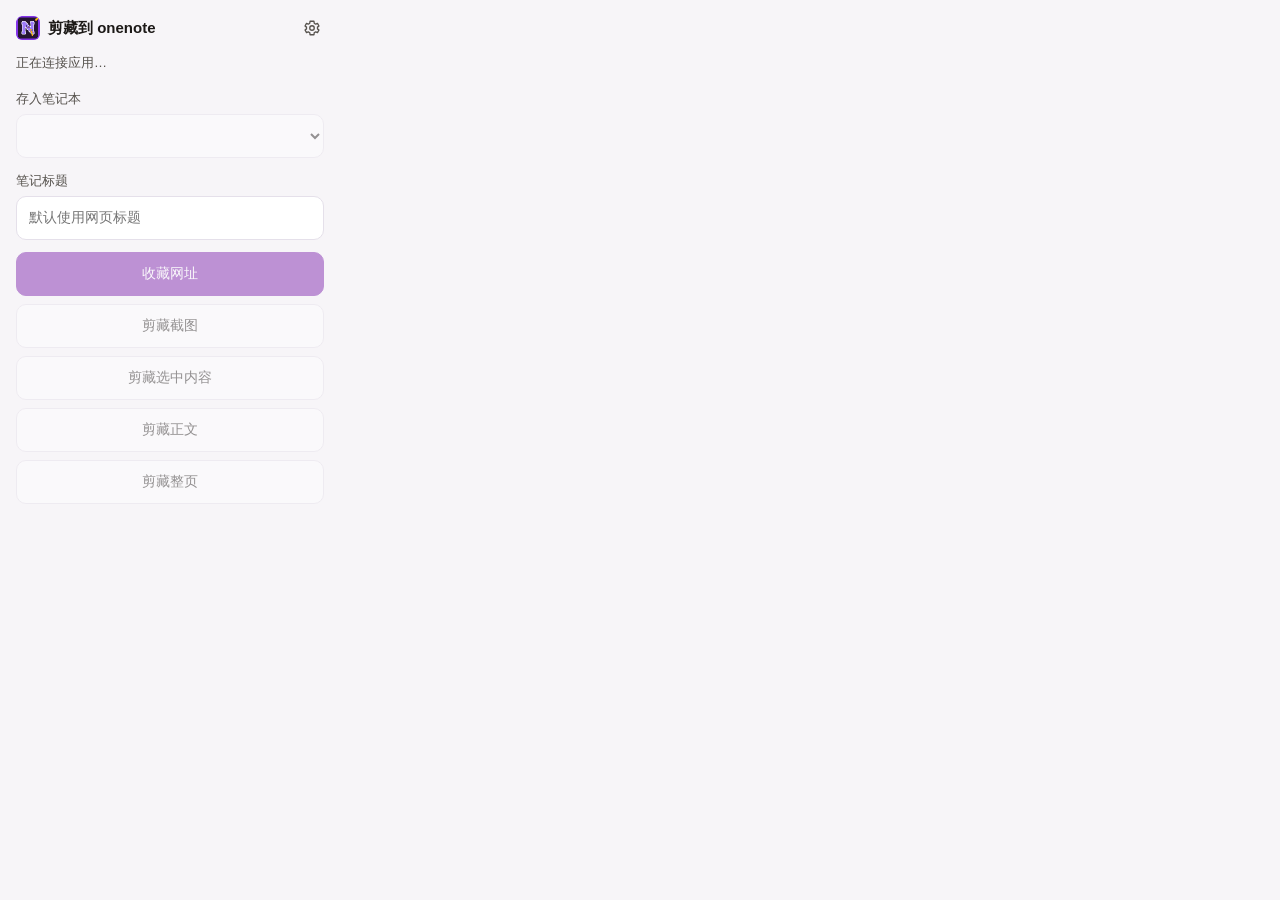
<file: extension/chrome/popup.html>
<!DOCTYPE html>
<html lang="zh-CN">
<head>
  <meta charset="utf-8">
  <meta name="viewport" content="width=device-width, initial-scale=1">
  <title>剪藏到 onenote</title>
  <link rel="stylesheet" href="popup.css">
</head>
<body>
  <main id="mainView">
    <header>
      <img src="icons/icon48.png" alt="" width="24" height="24">
      <h1>剪藏到 onenote</h1>
      <button id="openSettings" class="icon-btn" type="button" aria-label="插件设置">
        <svg viewBox="0 0 24 24" width="18" height="18" aria-hidden="true"><path fill="none" stroke="currentColor" stroke-width="1.8" stroke-linecap="round" stroke-linejoin="round" d="M12 15a3 3 0 1 0 0-6 3 3 0 0 0 0 6Zm7.4-3a7.4 7.4 0 0 0-.1-1.2l2-1.5-2-3.4-2.3 1a7.6 7.6 0 0 0-2-1.2L14.6 3h-5.2L9 5.7a7.6 7.6 0 0 0-2 1.2l-2.3-1-2 3.4 2 1.5a7.4 7.4 0 0 0 0 2.4l-2 1.5 2 3.4 2.3-1a7.6 7.6 0 0 0 2 1.2L9.4 21h5.2l.4-2.7a7.6 7.6 0 0 0 2-1.2l2.3 1 2-3.4-2-1.5c.06-.4.1-.8.1-1.2Z"/></svg>
      </button>
    </header>
    <p id="connStatus" class="status" role="status" aria-live="polite">正在连接应用…</p>
    <div class="field">
      <label for="notebookSelect">存入笔记本</label>
      <select id="notebookSelect" disabled></select>
    </div>
    <div class="field">
      <label for="titleInput">笔记标题</label>
      <input id="titleInput" autocomplete="off" placeholder="默认使用网页标题">
    </div>
    <div class="actions">
      <button id="clipBookmark" class="primary" type="button" disabled>收藏网址</button>
      <button id="clipShot" type="button" disabled>剪藏截图</button>
      <button id="clipSelection" type="button" disabled>剪藏选中内容</button>
      <button id="clipArticle" type="button" disabled>剪藏正文</button>
      <button id="clipFullpage" type="button" disabled>剪藏整页</button>
    </div>
    <input id="shotFile" type="file" accept="image/*" hidden>
    <p id="result" class="result" role="status" aria-live="polite"></p>
  </main>
  <section id="settingsView" hidden>
    <header>
      <button id="closeSettings" class="icon-btn" type="button" aria-label="返回">
        <svg viewBox="0 0 24 24" width="18" height="18" aria-hidden="true"><path fill="none" stroke="currentColor" stroke-width="1.8" stroke-linecap="round" stroke-linejoin="round" d="M15 5l-7 7 7 7"/></svg>
      </button>
      <h1>插件设置</h1>
    </header>
    <div class="field">
      <label for="portInput">桥接端口</label>
      <input id="portInput" inputmode="numeric" autocomplete="off" placeholder="41190">
      <p class="hint">与应用设置页「剪藏 · 桥接端口」一致，默认 41190</p>
      <p id="portError" class="error" hidden>请输入 1024–65535 的整数端口</p>
    </div>
    <div class="field">
      <label for="tokenInput">配对令牌</label>
      <div class="token-row">
        <input id="tokenInput" type="password" autocomplete="off" spellcheck="false">
        <button id="toggleToken" class="icon-btn" type="button" aria-label="显示令牌" aria-pressed="false">
          <svg viewBox="0 0 24 24" width="18" height="18" aria-hidden="true"><path fill="none" stroke="currentColor" stroke-width="1.8" stroke-linecap="round" stroke-linejoin="round" d="M2 12s3.5-6 10-6 10 6 10 6-3.5 6-10 6S2 12 2 12Zm10 2.5a2.5 2.5 0 1 0 0-5 2.5 2.5 0 0 0 0 5Z"/></svg>
        </button>
      </div>
      <p class="hint">应用设置页「剪藏 · 配对令牌」点击复制后粘贴到这里</p>
    </div>
    <button id="saveSettings" class="primary" type="button">保存并连接</button>
    <p id="settingsResult" class="result" role="status" aria-live="polite"></p>
    <p class="hint">剪藏时应用需保持运行且已启用剪藏服务。插件未上架，通过 chrome://extensions 开发者模式加载仓库 extension/chrome 目录。</p>
  </section>
  <script src="popup.js"></script>
</body>
</html>
</file>
<file: extension/chrome/popup.css>
:root {
  --paper: #111113;
  --surface: #1a1a1e;
  --surface-alt: #25252b;
  --ink: #f0efeb;
  --ink-muted: #b9b7b2;
  --hairline: #303036;
  --accent: #a54fd4;
  --accent-text: #c89ae6;
  --on-accent: #ffffff;
  --danger: #f87171;
  color-scheme: dark;
}

@media (prefers-color-scheme: light) {
  :root {
    --paper: #f7f5f8;
    --surface: #ffffff;
    --surface-alt: #efebf2;
    --ink: #1c1917;
    --ink-muted: #57534e;
    --hairline: #e5e0ea;
    --accent: #7719aa;
    --accent-text: #6a1697;
    --on-accent: #ffffff;
    --danger: #dc2626;
    color-scheme: light;
  }
}

* { box-sizing: border-box; }

body {
  width: 340px;
  margin: 0;
  padding: 16px;
  background: var(--paper);
  color: var(--ink);
  font: 14px/1.7 -apple-system, "PingFang SC", "MiSans", "Segoe UI", sans-serif;
}

header {
  display: flex;
  align-items: center;
  gap: 8px;
  margin-bottom: 12px;
}

header img { border-radius: 6px; }

h1 {
  flex: 1;
  margin: 0;
  font-size: 15px;
  font-weight: 600;
  line-height: 24px;
}

.status {
  margin: 0 0 12px;
  min-height: 24px;
  color: var(--ink-muted);
  font-size: 13px;
}

.status.ok { color: var(--accent-text); }
.status.bad { color: var(--danger); }

.field { margin-bottom: 12px; }

label {
  display: block;
  margin-bottom: 4px;
  font-size: 13px;
  color: var(--ink-muted);
}

select, input {
  width: 100%;
  min-height: 44px;
  padding: 8px 12px;
  border: 1px solid var(--hairline);
  border-radius: 10px;
  background: var(--surface);
  color: var(--ink);
  font: inherit;
}

select:disabled { opacity: 0.45; cursor: not-allowed; }

.token-row { display: flex; gap: 8px; align-items: stretch; }
.token-row input { flex: 1; min-width: 0; }

.actions { display: flex; flex-direction: column; gap: 8px; }

button {
  min-height: 44px;
  padding: 8px 16px;
  border: 1px solid var(--hairline);
  border-radius: 10px;
  background: var(--surface);
  color: var(--ink);
  font: inherit;
  font-weight: 500;
  cursor: pointer;
  transition: background-color 120ms ease, opacity 120ms ease;
}

button:hover:not(:disabled) { background: var(--surface-alt); }
button:active:not(:disabled) { opacity: 0.8; }

button:disabled {
  opacity: 0.45;
  cursor: not-allowed;
}

button.primary {
  background: var(--accent);
  border-color: var(--accent);
  color: var(--on-accent);
}

button.primary:hover:not(:disabled) { background: var(--accent); opacity: 0.9; }

button:focus-visible, select:focus-visible, input:focus-visible {
  outline: 2px solid var(--accent-text);
  outline-offset: 2px;
}

.icon-btn {
  flex: none;
  width: 44px;
  min-height: 44px;
  padding: 0;
  display: inline-flex;
  align-items: center;
  justify-content: center;
  border-color: transparent;
  background: transparent;
  color: var(--ink-muted);
}

.icon-btn:hover:not(:disabled) { background: var(--surface-alt); color: var(--ink); }

header .icon-btn { margin: -10px -10px -10px 0; }

.hint {
  margin: 6px 0 0;
  font-size: 12px;
  color: var(--ink-muted);
  overflow-wrap: anywhere;
}

.error { margin: 6px 0 0; font-size: 12px; color: var(--danger); }

.result {
  margin: 12px 0 0;
  min-height: 22px;
  font-size: 13px;
  overflow-wrap: anywhere;
}

.result.ok { color: var(--accent-text); }
.result.bad { color: var(--danger); }

#saveSettings { width: 100%; }
</file>
